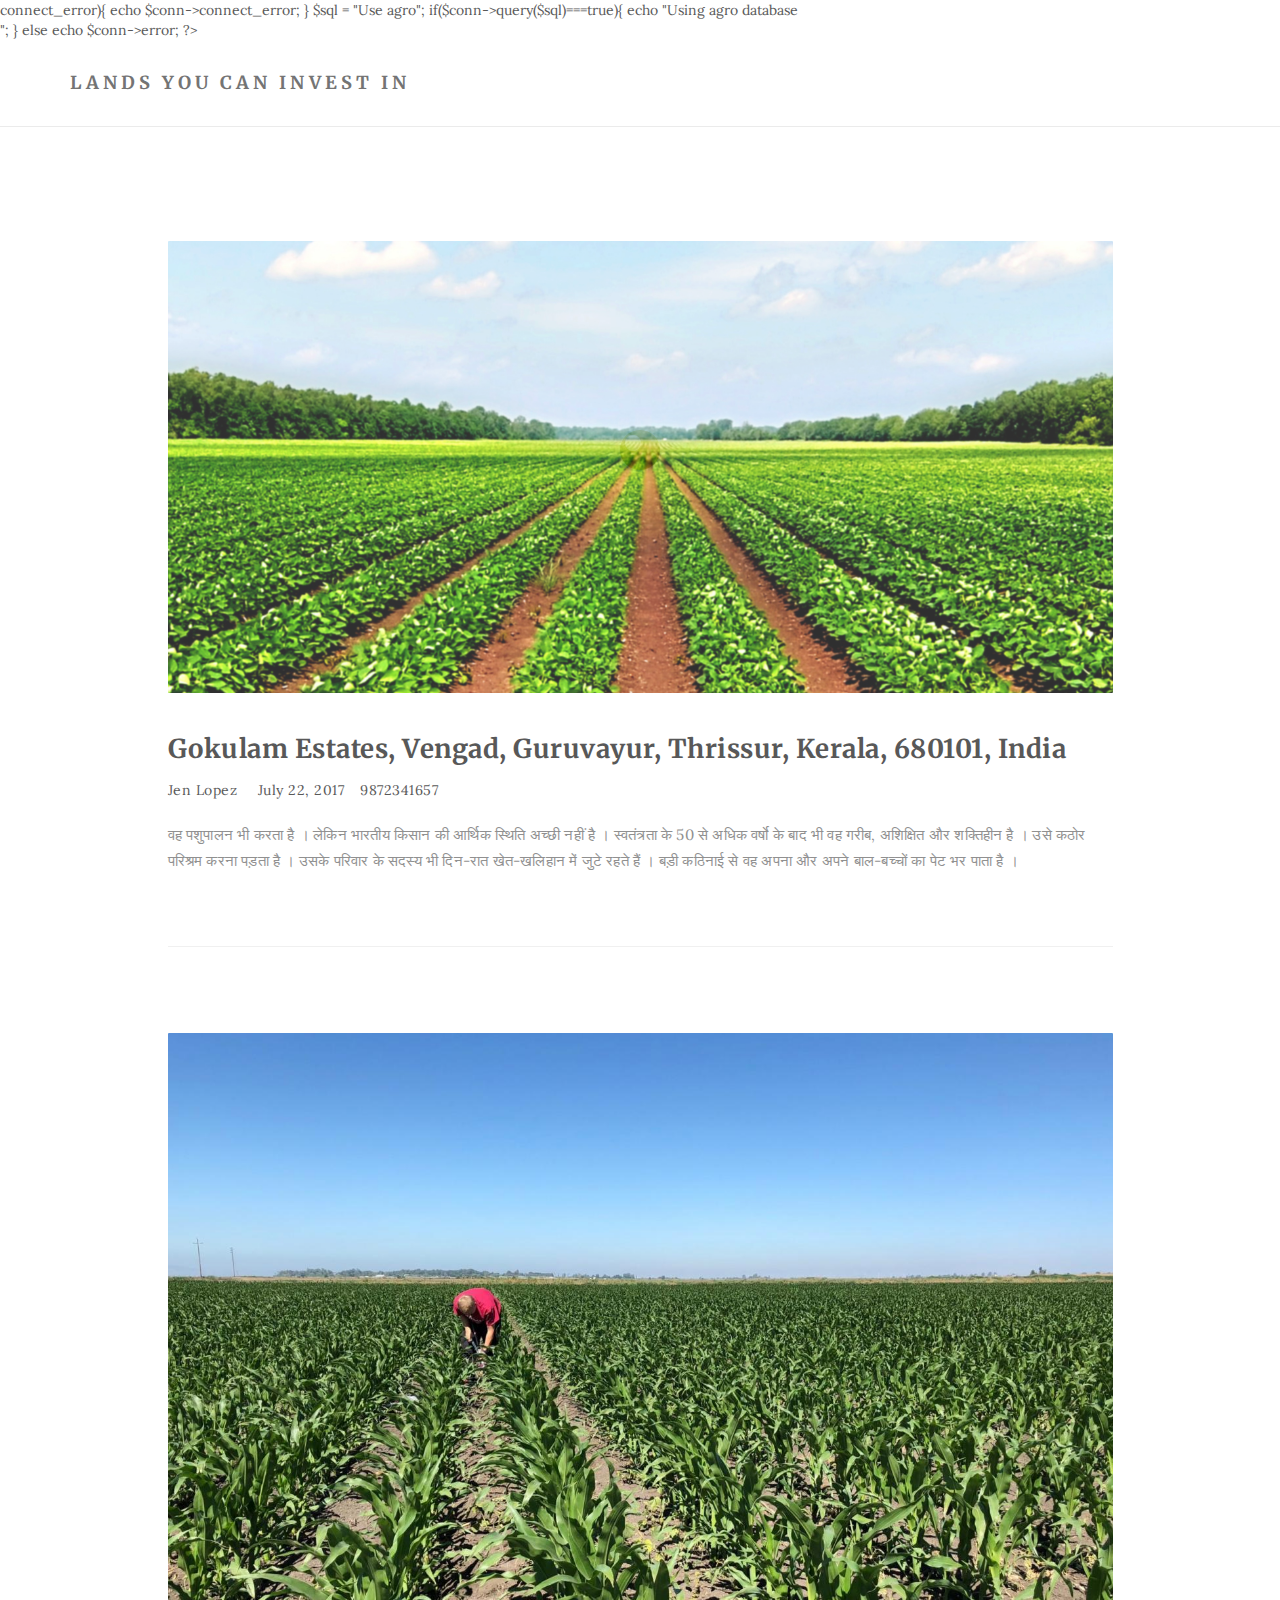
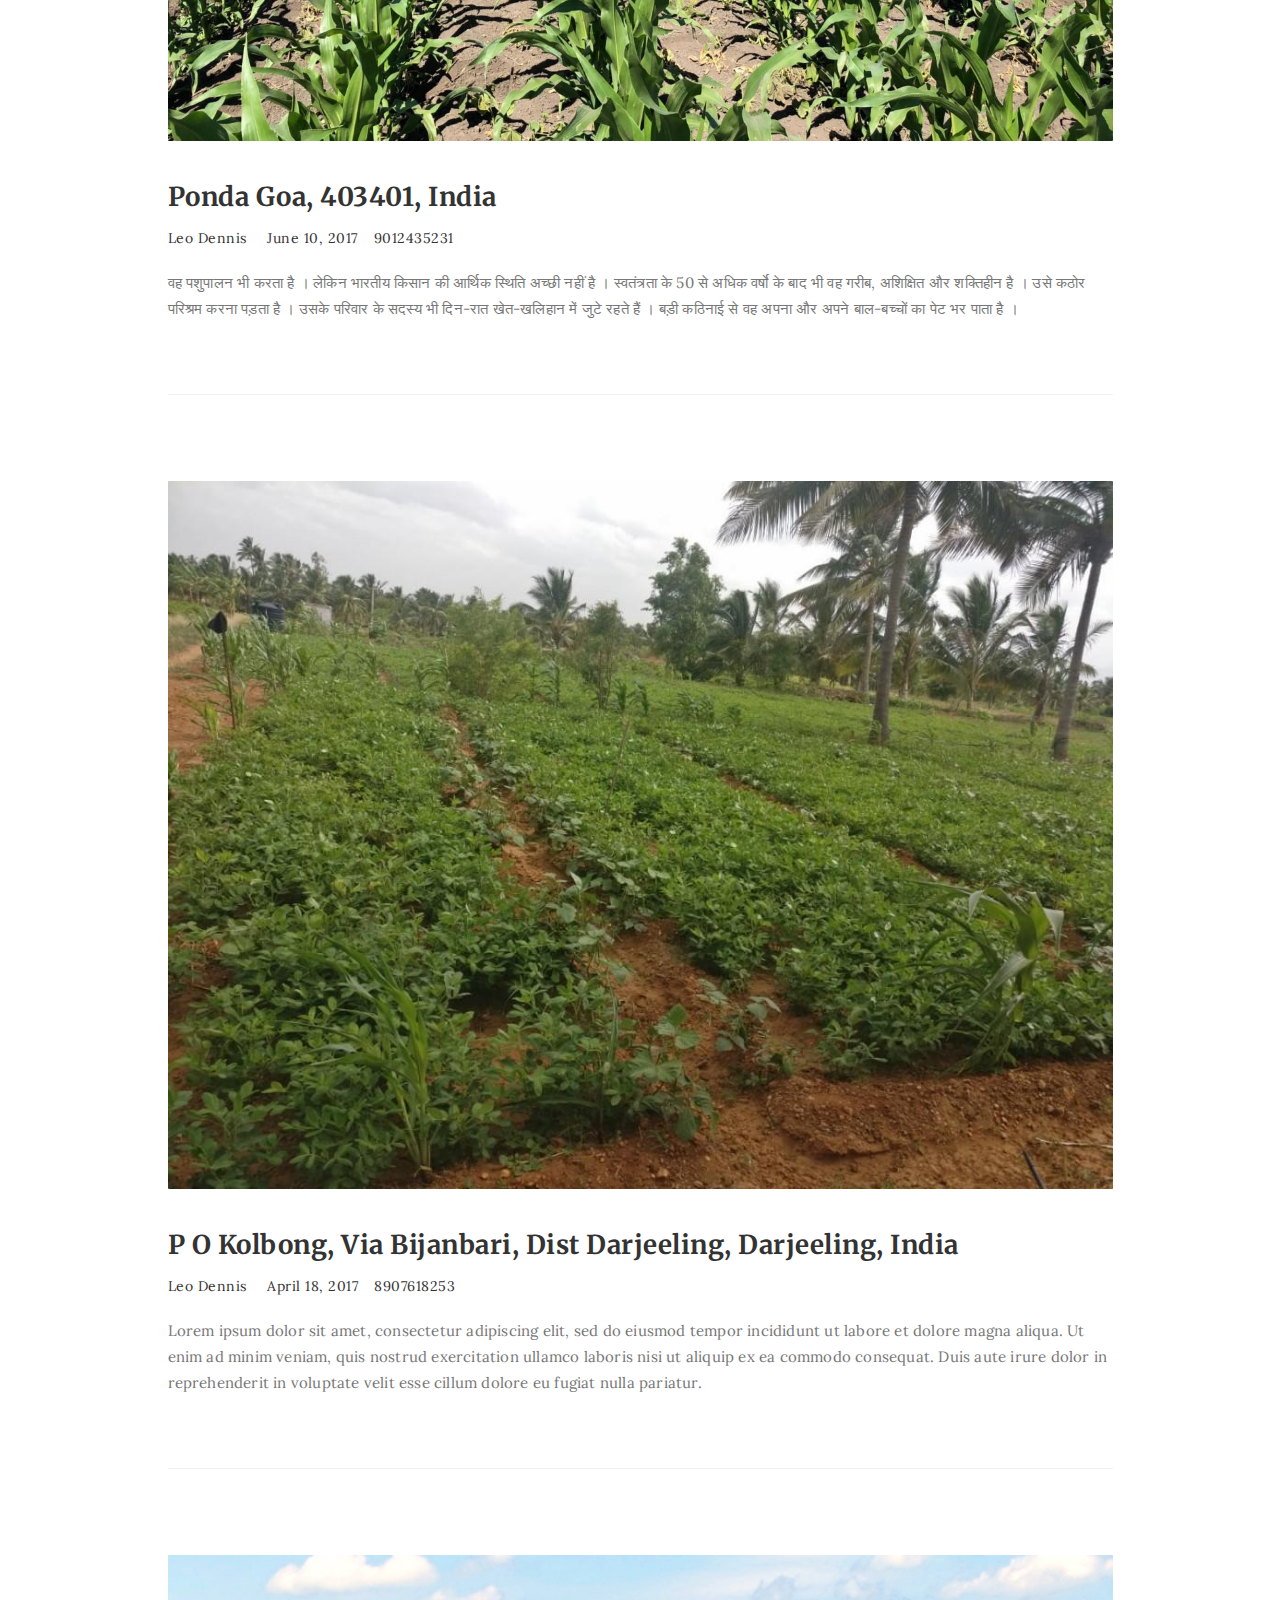
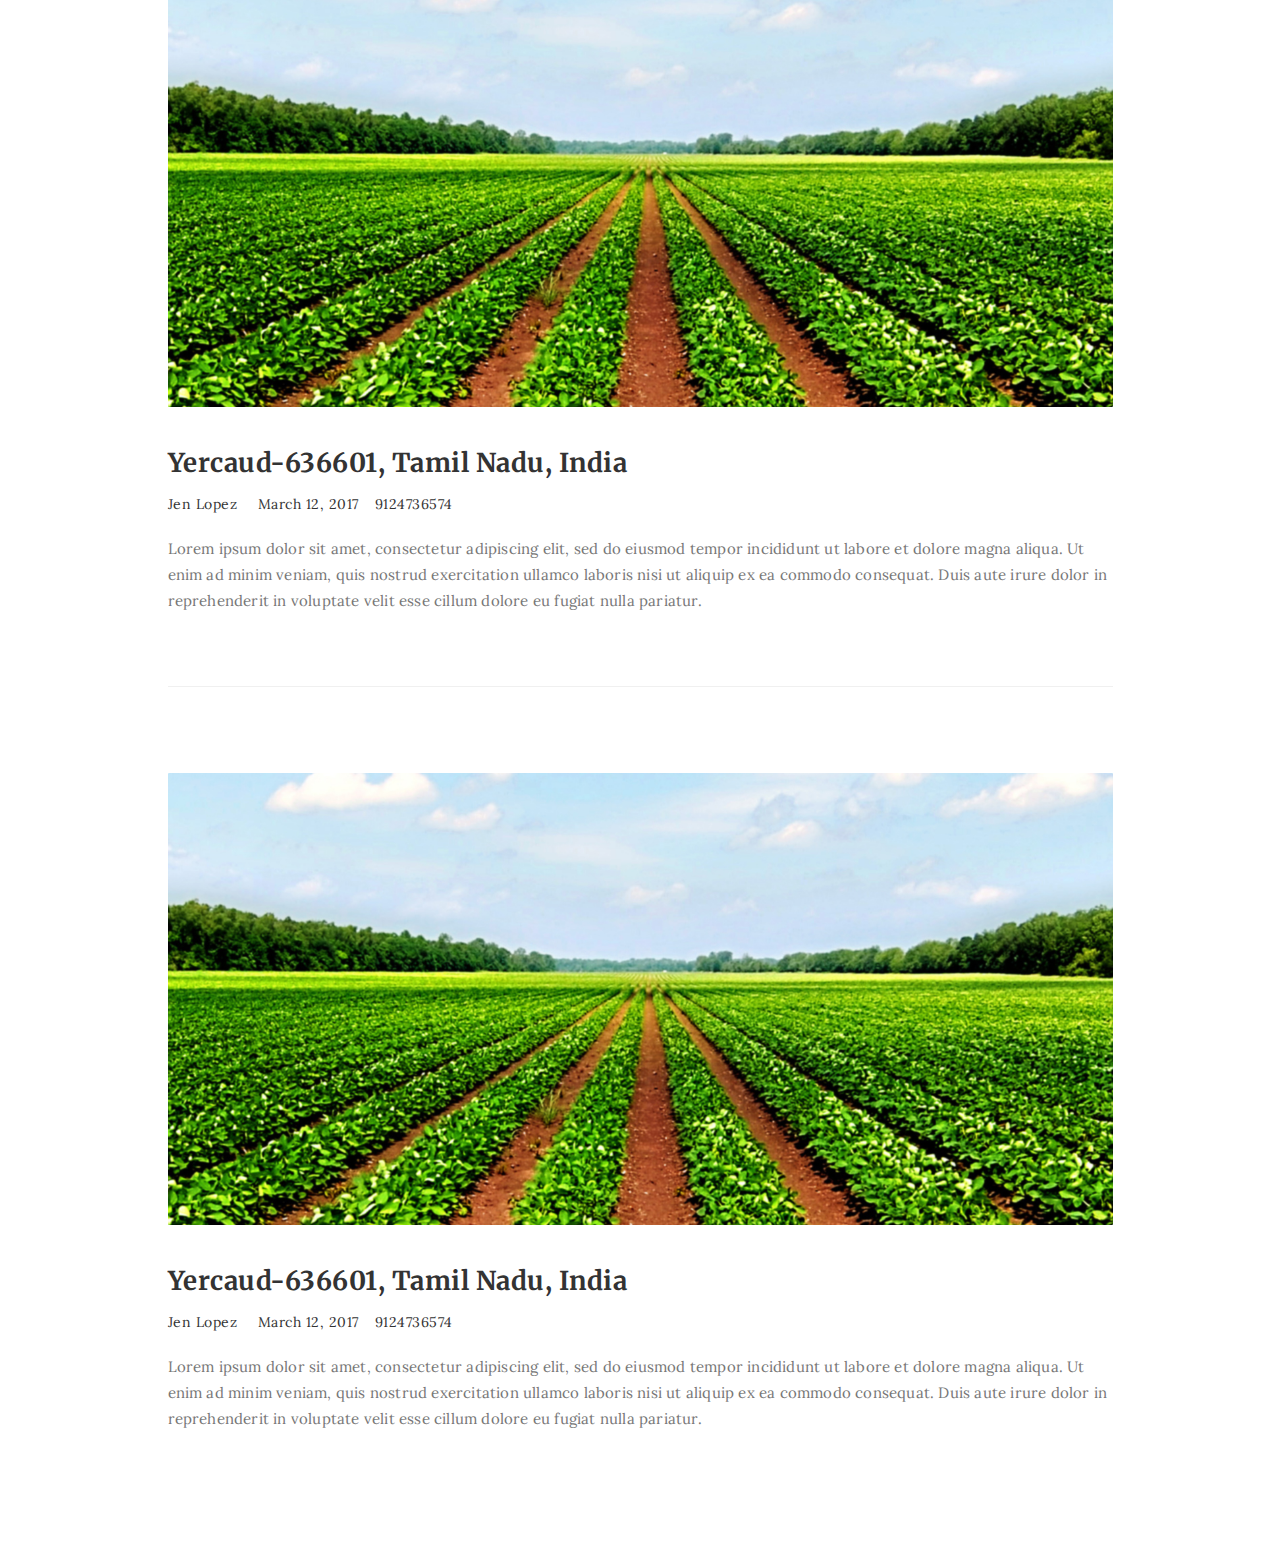
<file: 2085_neuron/index.html>
<!DOCTYPE html>
<html lang="en">
<head>

<meta charset="UTF-8">
<meta http-equiv="X-UA-Compatible" content="IE=Edge">
<meta name="description" content="">
<meta name="keywords" content="">
<meta name="author" content="">
<meta name="viewport" content="width=device-width, initial-scale=1, maximum-scale=1">

<title>Lands</title>
<!--

Template 2085 Neuron

http://www.tooplate.com/view/2085-neuron

-->
<link rel="stylesheet" href="css/bootstrap.min.css">
<link rel="stylesheet" href="css/font-awesome.min.css">

<!-- Main css -->
<link rel="stylesheet" href="css/style.css">
<link href="https://fonts.googleapis.com/css?family=Lora|Merriweather:300,400" rel="stylesheet">

</head>
<body>
<?php
    
          $username="root";
          $password="";
      
      
          $conn = new mysqli("localhost",$username,$password);
      
          if($conn->connect_error){
              echo $conn->connect_error;
          }
              
      
          $sql = "Use agro";
          if($conn->query($sql)===true){
              echo "Using agro database<br>";
          }
          else
              echo $conn->error;
?>

<!-- PRE LOADER -->

<div class="preloader">
     <div class="sk-spinner sk-spinner-wordpress">
          <span class="sk-inner-circle"></span>
     </div>
</div>

<!-- Navigation section  -->

<div class="navbar navbar-default navbar-static-top" role="navigation">
     <div class="container">

          <div class="navbar-header">
               <button class="navbar-toggle" data-toggle="collapse" data-target=".navbar-collapse">
                    <span class="icon icon-bar"></span>
                    <span class="icon icon-bar"></span>
                    <span class="icon icon-bar"></span>
               </button>
               <a href="index.html" class="navbar-brand">LANDS YOU CAN INVEST IN</a>
          </div>
          
  </div>
</div>



<!-- Blog Section -->

<section id="blog">
     <div class="container">
          <div class="row">

               <div class="col-md-offset-1 col-md-10 col-sm-12">
                    <div class="blog-post-thumb">
                         <div class="blog-post-image">
                              <a href="single-post.html">
                                   <img src="images/farm1.jpg" class="img-responsive" alt="Blog Image">
                              </a>
                         </div>
                         <div class="blog-post-title">
                              <h3>Gokulam Estates, Vengad, Guruvayur, Thrissur, Kerala, 680101, India</h3>
                         </div>
                         <div class="blog-post-format">
                              <span><a href="#">Jen Lopez</a></span>
                              <span><i class="fa fa-date"></i> July 22, 2017</span>
                              <span><a href="#">9872341657</a></span>
                         </div>
                         <div class="blog-post-des">
                              <p>वह पशुपालन भी करता है । लेकिन भारतीय किसान की आर्थिक स्थिति अच्छी नहीं है । स्वतंत्रता के 50 से अधिक वर्षो के बाद भी वह गरीब, अशिक्षित और शक्तिहीन है । उसे कठोर परिश्रम करना पड़ता है । उसके परिवार के सदस्य भी दिन-रात खेत-खलिहान में जुटे रहते हैं । बड़ी कठिनाई से वह अपना और अपने बाल-बच्चों का पेट भर पाता है ।</p>
                              
                         </div>
                    </div>

                    <div class="blog-post-thumb">
                         <div class="blog-post-image">
                              <a href="single-post.html">
                                   <img src="images/farm2.jpg" class="img-responsive" alt="Blog Image">
                              </a>
                         </div>
                         <div class="blog-post-title">
                              <h3>Ponda Goa, 403401, India</h3>
                         </div>
                         <div class="blog-post-format">
                              <span><a href="#">Leo Dennis</a></span>
                              <span><i class="fa fa-date"></i> June 10, 2017</span>
                              <span><a href="#">9012435231</a></span>
                         </div>
                         <div class="blog-post-des">
                              <p>वह पशुपालन भी करता है । लेकिन भारतीय किसान की आर्थिक स्थिति अच्छी नहीं है । स्वतंत्रता के 50 से अधिक वर्षो के बाद भी वह गरीब, अशिक्षित और शक्तिहीन है । उसे कठोर परिश्रम करना पड़ता है । उसके परिवार के सदस्य भी दिन-रात खेत-खलिहान में जुटे रहते हैं । बड़ी कठिनाई से वह अपना और अपने बाल-बच्चों का पेट भर पाता है ।</p>
                              
                         </div>
                    </div>


                    <div class="blog-post-thumb">
                         <div class="blog-post-image">
                              <a href="single-post.html">
                                   <img src="images/farm3.jpg" class="img-responsive" alt="Blog Image">
                              </a>
                         </div>
                         <div class="blog-post-title">
                              <h3>P O Kolbong, Via Bijanbari, Dist Darjeeling, Darjeeling, India</h3>
                         </div>
                         <div class="blog-post-format">
                              <span><a href="#">Leo Dennis</a></span>
                              <span><i class="fa fa-date"></i> April 18, 2017</span>
                              <span><a href="#">8907618253</a></span>
                         </div>
                         <div class="blog-post-des">
                              <p>Lorem ipsum dolor sit amet, consectetur adipiscing elit, sed do eiusmod tempor incididunt ut labore et dolore magna aliqua. Ut enim ad minim veniam, quis nostrud exercitation ullamco laboris nisi ut aliquip ex ea commodo consequat. Duis aute irure dolor in reprehenderit in voluptate velit esse cillum dolore eu fugiat nulla pariatur.</p>
                              
                         </div>
                    </div>

                    <div class="blog-post-thumb">
                         <div class="blog-post-image">
                              <a href="single-post.html">
                                   <img src="images/farm1.jpg" class="img-responsive" alt="Blog Image">
                              </a>
                         </div>
                         <div class="blog-post-title">
                              <h3>Yercaud-636601, Tamil Nadu, India</h3>
                         </div>
                         <div class="blog-post-format">
                              <span><a href="#">Jen Lopez</a></span>
                              <span><i class="fa fa-date"></i> March 12, 2017</span>
                              <span><a href="#">9124736574</a></span>
                         </div>
                         <div class="blog-post-des">
                              <p>Lorem ipsum dolor sit amet, consectetur adipiscing elit, sed do eiusmod tempor incididunt ut labore et dolore magna aliqua. Ut enim ad minim veniam, quis nostrud exercitation ullamco laboris nisi ut aliquip ex ea commodo consequat. Duis aute irure dolor in reprehenderit in voluptate velit esse cillum dolore eu fugiat nulla pariatur.</p>
                              
                         </div>
                    </div>
                    <div class="blog-post-thumb">
                         <div class="blog-post-image">
                              <a href="single-post.html">
                                   <img src="images/farm1.jpg" class="img-responsive" alt="Blog Image">
                              </a>
                         </div>
                         <div class="blog-post-title">
                              <h3>Yercaud-636601, Tamil Nadu, India</h3>
                         </div>
                         <div class="blog-post-format">
                              <span><a href="#">Jen Lopez</a></span>
                              <span><i class="fa fa-date"></i> March 12, 2017</span>
                              <span><a href="#">9124736574</a></span>
                         </div>
                         <div class="blog-post-des">
                              <p>Lorem ipsum dolor sit amet, consectetur adipiscing elit, sed do eiusmod tempor incididunt ut labore et dolore magna aliqua. Ut enim ad minim veniam, quis nostrud exercitation ullamco laboris nisi ut aliquip ex ea commodo consequat. Duis aute irure dolor in reprehenderit in voluptate velit esse cillum dolore eu fugiat nulla pariatur.</p>
                              
                         </div>
                    </div>
               </div>

          </div>
     </div>
</section>



<!-- Back top -->
<a href="#back-top" class="go-top"><i class="fa fa-angle-up"></i></a>

<!-- SCRIPTS -->

<script src="js/jquery.js"></script>
<script src="js/bootstrap.min.js"></script>
<script src="js/particles.min.js"></script>
<script src="js/app.js"></script>
<script src="js/jquery.parallax.js"></script>
<script src="js/smoothscroll.js"></script>
<script src="js/custom.js"></script>

</body>
</html>
</file>
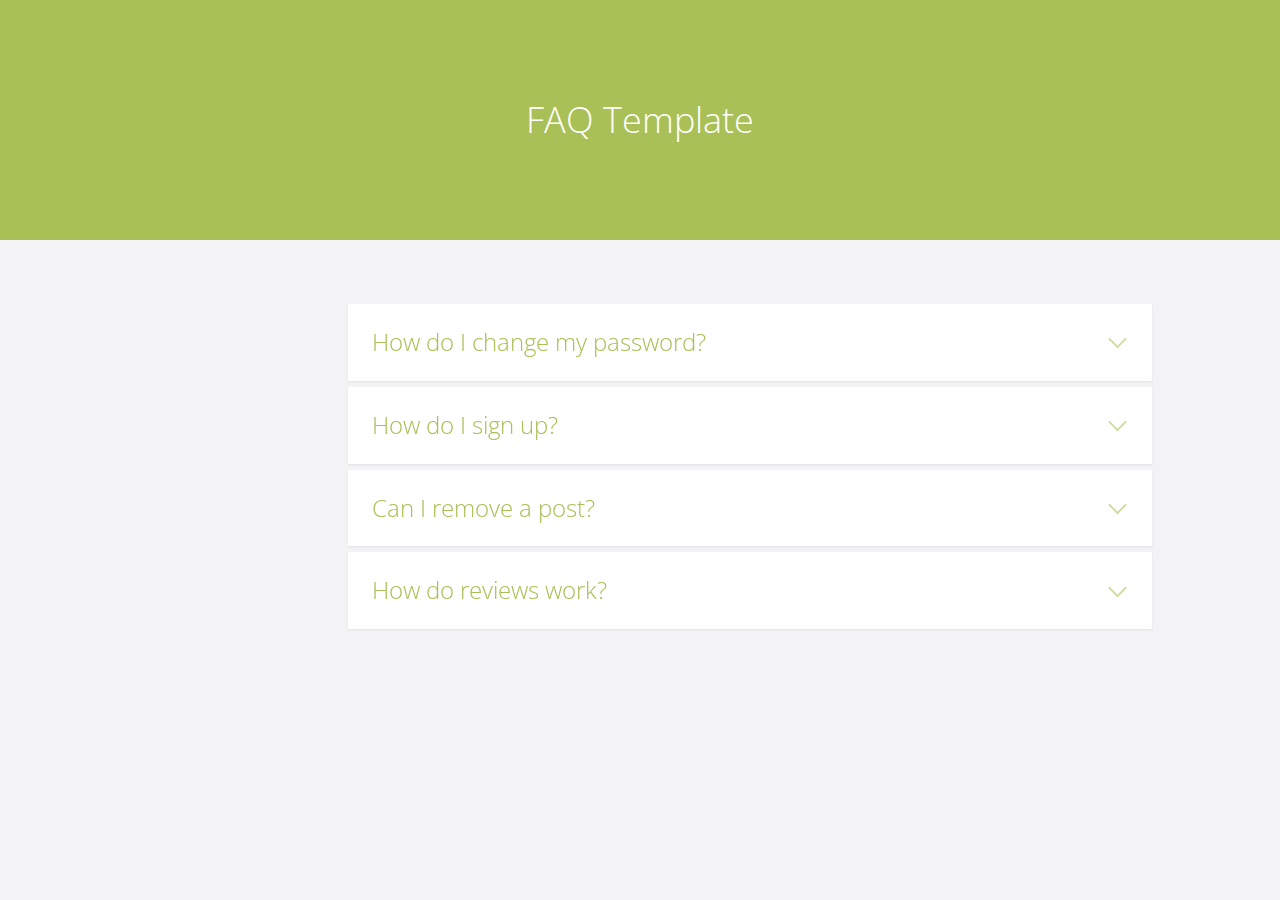
<file: faq-template-master/index.html>
<!doctype html>
<html lang="en" class="no-js">
<head>
	<meta charset="UTF-8">
	<meta name="viewport" content="width=device-width, initial-scale=1">

	<link href='http://fonts.googleapis.com/css?family=Open+Sans:400,300,600,700' rel='stylesheet' type='text/css'>

	<link rel="stylesheet" href="css/reset.css"> <!-- CSS reset -->
	<link rel="stylesheet" href="css/style.css"> <!-- Resource style -->
	<script src="js/modernizr.js"></script> <!-- Modernizr -->
	<title>FAQ Template | CodyHouse</title>
</head>
<body>
<header>
	<h1>FAQ Template</h1>
</header>
<section class="cd-faq">
	

	<div class="cd-faq-items">
		<ul id="basics" class="cd-faq-group">
			
			<li>
				<a class="cd-faq-trigger" href="#0">How do I change my password?</a>
				<div class="cd-faq-content">
					<p>Lorem ipsum dolor sit amet, consectetur adipisicing elit. Quae quidem blanditiis delectus corporis, possimus officia sint sequi ex tenetur id impedit est pariatur iure animi non a ratione reiciendis nihil sed consequatur atque repellendus fugit perspiciatis rerum et. Dolorum consequuntur fugit deleniti, soluta fuga nobis. Ducimus blanditiis velit sit iste delectus obcaecati debitis omnis, assumenda accusamus cumque perferendis eos aut quidem! Aut, totam rerum, cupiditate quae aperiam voluptas rem inventore quas, ex maxime culpa nam soluta labore at amet nihil laborum? Explicabo numquam, sit fugit, voluptatem autem atque quis quam voluptate fugiat earum rem hic, reprehenderit quaerat tempore at. Aperiam.</p>
				</div> <!-- cd-faq-content -->
			</li>

			<li>
				<a class="cd-faq-trigger" href="#0">How do I sign up?</a>
				<div class="cd-faq-content">
					<p>Lorem ipsum dolor sit amet, consectetur adipisicing elit. Quasi cupiditate et laudantium esse adipisci consequatur modi possimus accusantium vero atque excepturi nobis in doloremque repudiandae soluta non minus dolore voluptatem enim reiciendis officia voluptates, fuga ullam? Voluptas reiciendis cumque molestiae unde numquam similique quas doloremque non, perferendis doloribus necessitatibus itaque dolorem quam officia atque perspiciatis dolore laudantium dolor voluptatem eligendi? Aliquam nulla unde voluptatum molestiae, eos fugit ullam, consequuntur, saepe voluptas quaerat deleniti. Repellendus magni sint temporibus, accusantium rem commodi?</p>
				</div> <!-- cd-faq-content -->
			</li>

			<li>
				<a class="cd-faq-trigger" href="#0">Can I remove a post?</a>
				<div class="cd-faq-content">
					<p>Lorem ipsum dolor sit amet, consectetur adipisicing elit. Blanditiis provident officiis, reprehenderit numquam. Praesentium veritatis eos tenetur magni debitis inventore fugit, magnam, reiciendis, saepe obcaecati ex vero quaerat distinctio velit.</p>
				</div> <!-- cd-faq-content -->
			</li>

			<li>
				<a class="cd-faq-trigger" href="#0">How do reviews work?</a>
				<div class="cd-faq-content">
					<p>Lorem ipsum dolor sit amet, consectetur adipisicing elit. Blanditiis provident officiis, reprehenderit numquam. Praesentium veritatis eos tenetur magni debitis inventore fugit, magnam, reiciendis, saepe obcaecati ex vero quaerat distinctio velit.</p>
				</div> <!-- cd-faq-content -->
			</li>
		</ul> <!-- cd-faq-group -->

		

	</div> <!-- cd-faq-items -->
	<a href="#0" class="cd-close-panel">Close</a>
</section> <!-- cd-faq -->
<script src="js/jquery-2.1.1.js"></script>
<script src="js/jquery.mobile.custom.min.js"></script>
<script src="js/main.js"></script> <!-- Resource jQuery -->
</body>
</html>
</file>
<file: 2085_neuron/css/style.css>
/*

Template 2085 Neuron

http://www.tooplate.com/view/2085-neuron

*/

body {
		background: #ffffff;
    font-family: 'Lora', serif;
    font-style: normal;
		font-weight: 300;
    overflow-x: hidden;
}


/*---------------------------------------
    Typorgraphy              
-----------------------------------------*/

h1,h2,h3,h4,h5,h6 {
  font-family: 'Merriweather', serif;
  font-style: normal;
  font-weight: bold;
  letter-spacing: 0.5px;
}

h1 {
    font-size: 62px;
    padding-bottom: 14px;
    margin-bottom: 0px;
}

h2 {
  font-size: 32px;
}

h2,h3 {
  padding-bottom: 6px;
}

h3 {
  font-size: 26px;
}

h4 {
  color: #666;
  font-size: 12px;
  font-weight: normal;
  letter-spacing: 2px;
}

p {
    color: #777;
    font-size: 15px;
    font-weight: 300;
    line-height: 26px;
    letter-spacing: 0.2px;
}

.btn-success:focus {
  background-color: #000;
  border-color: transparent;
}


/*---------------------------------------
    General               
-----------------------------------------*/

html{
  -webkit-font-smoothing: antialiased;
}

a {
  color: #4d638c;
  -webkit-transition: 0.5s;
  -o-transition: 0.5s;
  transition: 0.5s;
  text-decoration: none !important;
}
a:hover, a:active, a:focus {
  color: #4d638c;
  outline: none;
}

* {
  -webkit-box-sizing: border-box;
  -moz-box-sizing: border-box;
  box-sizing: border-box;
}

*:before,
*:after {
  -webkit-box-sizing: border-box;
  -moz-box-sizing: border-box;
  box-sizing: border-box;
}

#about, 
#gallery,
#contact,
#blog, 
#blog-single-post {
  padding-top: 60px;
  padding-bottom: 80px;
}

.main-about,
.main-single-post,
.main-gallery,
.main-contact {
  height: 65vh;
}

.overlay {
  background: rgba(0,0,0,0.7 );
  width: 100%;
  height: 100vh;
  position: absolute;
  top: 0;
  left: 0;
  right: 0;
  bottom: 0;
}

.parallax-section {
  background-attachment: fixed !important;
  background-size: cover !important;
  overflow: hidden;
}


/*---------------------------------------
    Preloader section              
-----------------------------------------*/

.preloader {
  position: fixed;
  top: 0;
  left: 0;
  width: 100%;
  height: 100%;
  z-index: 99999;
  display: flex;
  flex-flow: row nowrap;
  justify-content: center;
  align-items: center;
  background: none repeat scroll 0 0 #ffffff;
}

.sk-spinner-wordpress.sk-spinner {
  background-color: #bfba55;
  width: 40px;
  height: 40px;
  border-radius: 40px;
  position: relative;
  -webkit-animation: sk-innerCircle 1s linear infinite;
  animation: sk-innerCircle 1s linear infinite; 
}

.sk-spinner-wordpress .sk-inner-circle {
  display: block;
  background-color: #ffffff;
  width: 16px;
  height: 16px;
  position: absolute;
  border-radius: 8px;
  top: 5px;
  left: 5px; 
}

@-webkit-keyframes sk-innerCircle {
  0% {
    -webkit-transform: rotate(0);
            transform: rotate(0); }

  100% {
    -webkit-transform: rotate(360deg);
            transform: rotate(360deg); } }

@keyframes sk-innerCircle {
  0% {
    -webkit-transform: rotate(0);
            transform: rotate(0); }

  100% {
    -webkit-transform: rotate(360deg);
            transform: rotate(360deg); } }



/*---------------------------------------
    Main Navigation             
-----------------------------------------*/

.navbar-default {
    background: #ffffff;
    margin: 0 !important;
    padding: 18px 0;
}

.navbar-default .navbar-brand {
  color: #555;
  font-family: 'Merriweather', serif;
  font-weight: bold;
  text-transform: uppercase;
  letter-spacing: 4px;
  margin: 0;
}

.navbar-default .navbar-nav li a {
    color: #777;
    font-size: 16px;
    letter-spacing: 1px;
    -webkit-transition: all 0.4s ease-in-out;
    transition: all 0.4s ease-in-out;
    padding-right: 22px;
    padding-left: 22px;
}

.navbar-default .navbar-nav > li a:hover {
    color: #bfba55 !important;
}

.navbar-default .navbar-nav > li > a:hover,
.navbar-default .navbar-nav > li > a:focus {
    color: #606066;
    background-color: transparent;
}

.navbar-default .navbar-nav li a:hover,
 .navbar-default .navbar-nav .active > a {
    color: #bfba55;
  }

.navbar-default .navbar-nav > .active > a,
.navbar-default .navbar-nav > .active > a:hover,
.navbar-default .navbar-nav > .active > a:focus {
    color: #bfba55;
    background-color: transparent;
}

.navbar-default .navbar-toggle {
     border: none;
     padding-top: 10px;
  }

.navbar-default .navbar-toggle .icon-bar {
    background: #bfba55;
    border-color: transparent;
  }

.navbar-default .navbar-toggle:hover,
.navbar-default .navbar-toggle:focus { 
  background-color: transparent;
}



/*---------------------------------------
    Home section              
-----------------------------------------*/

#home {
    background-size: cover;
    background-position: center center;
    color: #ffffff;
    display: -webkit-box;
    display: -webkit-flex;
     display: -ms-flexbox;
    display: flex;
    -webkit-box-align: center;
    -webkit-align-items: center;
    -ms-flex-align: center;
     align-items: center;
    position: relative;
    text-align: center;
}

.main-home {
  background: url('../images/home-bg.jpg') no-repeat;
  height: 100vh;
}

.main-about {
  background: url('../images/about-bg.jpg') no-repeat;
}

.main-single-post {
  background: url('../images/single-post-bg.jpg') no-repeat;
}

.main-gallery {
  background: url('../images/gallery-bg.jpg') no-repeat;
}

.main-contact {
  background: url('../images/contact-bg.jpg') no-repeat;
}

#particles-js {
  position: absolute;
  width: 100%;
  height: 100vh;
  top: 0;
  left: 0;
}

#home h4 {
  color: #bfba55;
}

#home .btn {
  background: #ffffff;
  border: 2px solid #ffffff;
  border-radius: 100px;
  color: #444;
  font-family: 'Merriweather', serif;
  font-size: 10px;
  font-weight: bold;
  letter-spacing: 2px;
  text-transform: uppercase;
  padding: 13px 22px;
  margin-top: 42px;
  transition: all 0.4s ease-in-out;
}

#home .btn:hover {
  background: transparent;
  border-color: #ffffff;
  color: #ffffff;
}



/*---------------------------------------
   About section              
-----------------------------------------*/

#about .col-md-6 {
  padding-top: 22px;
  padding-bottom: 32px;
}

#about .col-md-6 img {
  padding: 22px 0px 22px 22px;
}

#about .col-md-4 {
  padding-bottom: 32px;
}

#about .col-md-4 img {
  padding-top: 12px;
}



/*---------------------------------------
   Gallery section              
-----------------------------------------*/

#gallery span {
  display: block;
  padding-bottom: 32px;
}

#gallery .col-md-6 {
  padding-left: 0px;
  padding-right: 0px;
}

#gallery .gallery-thumb {
  background-color: #ffffff;
  box-shadow: 0px 1px 2px 0px rgba(90, 91, 95, 0.15);
  cursor: pointer;
  display: block;
  position: relative;
  top: 0px;
  transition: all 0.4s ease-in-out;
}

#gallery .gallery-thumb:hover {
  box-shadow: 0px 16px 22px 0px rgba(90, 91, 95, 0.3);
  top: -5px;
}

#gallery .gallery-thumb img {
  width: 100%;
}

#gallery .col-md-12 p {
  padding-top: 22px;
  text-align: center;
}



/*---------------------------------------
   Contact section              
-----------------------------------------*/

#contact .col-md-4 {
  padding-left: 0px;
}

#contact .col-md-12 {
  padding-left: 0;
}

#contact form {
  padding-top: 32px;
}

#contact .form-control {
  border: 2px solid #f0f0f0;
  box-shadow: none;
  margin-top: 10px;
  margin-bottom: 10px;
  transition: all 0.4s ease-in-out;
}

#contact .form-control:hover {
  border-color: #555;
}

#contact input {
  height: 50px;
}

#contact input[type="submit"] {
  background: #bfba55;
  border-radius: 100px;
  border: none;
  color: #ffffff;
  font-weight: bold;
  transition: all 0.4s ease-in-out;
}

#contact input[type="submit"]:hover {
  background: #333;
}



/*---------------------------------------
   Blog section              
-----------------------------------------*/

.blog-post-thumb {
  border-bottom: 1px solid #f0f0f0;
  padding-top: 32px;
  padding-bottom: 62px;
  margin-bottom: 32px;
}

.blog-post-thumb:last-child {
  border-bottom: 0px;
  padding-bottom: 32px;
  margin-bottom: 0px;
}

.blog-post-image,
.blog-post-video {
  padding-top: 22px;
  padding-bottom: 22px;
  width: 100%;
}

#about img,
.blog-post-image img {
  border-radius: 1px;
}

.blog-post-title a {
  color: #222;
}

.blog-post-title a:hover {
  color: #bfba55;
}

.blog-post-format {
  padding-bottom: 22px;
}

.blog-post-format span {
  letter-spacing: 0.5px;
  padding-right: 12px;
}

.blog-post-format span a {
  color: #333;
}

.blog-post-format span img {
  display: inline-block;
  width: 42px;
  margin-right: 4px;
}

.blog-post-des blockquote {
  margin: 22px;
}

.blog-post-des .btn {
  border-radius: 100px;
  color: #777;
  font-weight: bold;
  letter-spacing: 1px;
  padding: 14px 28px;
  margin-top: 26px;
  transition: all 0.4s ease-in-out;
}

.blog-post-des .btn:hover {
  background: #bfba55;
  border-color: transparent;
  color: #ffffff;
}

.blog-author {
  border-top: 1px solid #f0f0f0;
  border-bottom: 1px solid #f0f0f0;
  padding-top: 32px;
  padding-bottom: 32px;
  margin-top: 42px;
  margin-bottom: 42px;
}

.blog-author .media img {
  display: inline-block;
  width: 90px;
  margin-right: 12px;
}

.blog-author .media a,
.blog-comment .media h3 {
  color: #444;
  font-size: 18px;
  letter-spacing: 1px;
}

.blog-comment {
  border-bottom: 1px solid #f0f0f0;
  padding-bottom: 32px;
  margin-bottom: 42px;
}

.blog-comment .media:nth-child(2) {
  padding-top: 22px;
}

.blog-comment .media img {
  width: 82px;
  margin-right: 12px;
}

.blog-comment .media h3 {
  display: inline-block;
  padding-right: 14px;
}


.blog-comment-form h3 {
  padding-bottom: 18px;
}

#about .col-md-6, #about .col-md-4,
.blog-comment-form .col-md-4 {
  padding-left: 0px;
}

.blog-comment-form .form-control {
  box-shadow: none;
  border: 2px solid #f0f0f0;
  margin-top: 10px;
  margin-bottom: 10px;
  transition: all 0.4s ease-in-out;
}

.blog-comment-form .form-control:hover {
  border-color: #555;
}

.blog-comment-form input {
  height: 45px;
}

.blog-comment-form input[type="submit"] {
  background: #bfba55;
  border-radius: 100px;
  border: none;
  color: #ffffff;
  font-weight: bold;
  transition: all 0.4s ease-in-out;
}

.blog-comment-form input[type="submit"]:hover {
  background: #333;
  border-color: transparent;
  color: #ffffff;
}



/*---------------------------------------
   Blog Single Post section              
-----------------------------------------*/

#blog-single-post .blog-single-post-image {
  padding-top: 22px;
}

#blog-single-post .blog-single-post-image .col-md-4 {
  padding-left: 0px;
  padding-right: 0px;
  padding-bottom: 22px;
}

#blog-single-post .blog-single-post-image img {
  border-radius: 1px;
  padding-right: 12px;
}

#blog-single-post .blog-post-des h3 {
  padding-top: 16px;
}



/*---------------------------------------
   Footer section              
-----------------------------------------*/

footer {
    background: #000;
    color: #ffffff;
    padding: 80px 0px;
    position: relative;
}

footer .col-md-4 .fa {
  color: #ffffff;
  padding-right: 8px;
}

footer hr {
  border-color: #121212;
  margin-top: 62px;
  margin-bottom: 42px;
}

footer .footer-copyright {
  padding-top: 12px;
}



/* Back top */
.go-top {
  background-color: #ffffff;
  box-shadow: 1px 1.732px 12px 0px rgba( 0, 0, 0, .14 ), 1px 1.732px 3px 0px rgba( 0, 0, 0, .12 );
  transition : all 1s ease;
  bottom: 2em;
  right: 2em;
  color: #333;
  font-size: 24px;
  display: none;
  position: fixed;
  text-decoration: none;
  width: 40px;
  height: 40px;
  line-height: 38px;
  text-align: center;
  border-radius: 100%;
}

.go-top:hover {
    background: #bfba55;
    color: #ffffff;
}



/*---------------------------------------
   Social icon             
-----------------------------------------*/

.social-icon {
    position: relative;
    padding: 0;
    margin: 0;
    text-align: center;
}

.social-icon li {
    display: inline-block;
    list-style: none;
}

.social-icon li a {
    border: 2px solid #292929;
    color: #292929;
    border-radius: 100px;
    cursor: pointer;
    font-size: 16px;
    text-decoration: none;
    transition: all 0.4s ease-in-out;
    width: 50px;
    height: 50px;
    line-height: 50px;
    text-align: center;
    vertical-align: middle;
    position: relative;
    margin: 22px 12px 10px 12px;
}

.social-icon li a:hover {
    border-color: #bfba55;
    color: #bfba55;
    transform: scale(1.1);
}



/*---------------------------------------
   Mobile Responsive         
-----------------------------------------*/

@media (max-width: 980px) {

  .main-about,
  .main-single-post,  
  .main-gallery,
  .main-contact {
    height: 35vh;
  }

}


@media (max-width: 768px) {

  h1 {
    font-size: 52px;
  }

  h2 {
    font-size: 26px;
  }

  #about .col-md-6 img {
    padding-left: 0px;
  }

  #blog-single-post .blog-single-post-image img {
    padding-bottom: 22px;
  }

  footer .col-md-4 {
    padding-top: 22px;
  }

}


@media (max-width: 650px) {

  h1 {
    font-size: 42px;
  }

  #about, #gallery,
  #contact,
  #blog, #blog-single-post {
    padding-top: 60px;
    padding-bottom: 60px;
  }

}
</file>
<file: faq-template-master/css/style.css>
/* -------------------------------- 

Primary style

-------------------------------- */
*, *::after, *::before {
  -webkit-box-sizing: border-box;
  -moz-box-sizing: border-box;
  box-sizing: border-box;
}

*::after, *::before {
  content: '';
}

body {
  font-size: 100%;
  font-family: "Open Sans", sans-serif;
  color: #4e5359;
  background-color: #f3f3f5;
}
body::after {
  /* overlay layer visible on small devices when the right panel slides in */
  position: fixed;
  top: 0;
  left: 0;
  width: 100%;
  height: 100%;
  background-color: rgba(78, 83, 89, 0.8);
  visibility: hidden;
  opacity: 0;
  -webkit-transition: opacity .3s 0s, visibility 0s .3s;
  -moz-transition: opacity .3s 0s, visibility 0s .3s;
  transition: opacity .3s 0s, visibility 0s .3s;
}
body.cd-overlay::after {
  visibility: visible;
  opacity: 1;
  -webkit-transition: opacity .3s 0s, visibility 0s 0s;
  -moz-transition: opacity .3s 0s, visibility 0s 0s;
  transition: opacity .3s 0s, visibility 0s 0s;
}
@media only screen and (min-width: 768px) {
  body::after {
    display: none;
  }
}

a {
  color: #a9c056;
  text-decoration: none;
}

/* -------------------------------- 

Main components 

-------------------------------- */
header {
  position: relative;
  height: 180px;
  line-height: 180px;
  text-align: center;
  background-color: #a9c056;
}
header h1 {
  color: #ffffff;
  -webkit-font-smoothing: antialiased;
  -moz-osx-font-smoothing: grayscale;
  font-size: 20px;
  font-size: 1.25rem;
}
@media only screen and (min-width: 1024px) {
  header {
    height: 240px;
    line-height: 240px;
  }
  header h1 {
    font-size: 36px;
    font-size: 2.25rem;
    font-weight: 300;
  }
}

.cd-faq {
  width: 90%;
  max-width: 1024px;
  margin: 2em auto;
  box-shadow: 0 1px 5px rgba(0, 0, 0, 0.1);
}
.cd-faq:after {
  content: "";
  display: table;
  clear: both;
}
@media only screen and (min-width: 768px) {
  .cd-faq {
    position: relative;
    margin: 4em auto;
    box-shadow: none;
  }
}

.cd-faq-categories a {
  position: relative;
  display: block;
  overflow: hidden;
  height: 50px;
  line-height: 50px;
  padding: 0 28px 0 16px;
  background-color: #4e5359;
  -webkit-font-smoothing: antialiased;
  -moz-osx-font-smoothing: grayscale;
  color: #ffffff;
  white-space: nowrap;
  border-bottom: 1px solid #555b61;
  text-overflow: ellipsis;
}
.cd-faq-categories a::before, .cd-faq-categories a::after {
  /* plus icon on the right */
  position: absolute;
  top: 50%;
  right: 16px;
  display: inline-block;
  height: 1px;
  width: 10px;
  background-color: #7f868e;
}
.cd-faq-categories a::after {
  -webkit-transform: rotate(90deg);
  -moz-transform: rotate(90deg);
  -ms-transform: rotate(90deg);
  -o-transform: rotate(90deg);
  transform: rotate(90deg);
}
.cd-faq-categories li:last-child a {
  border-bottom: none;
}
@media only screen and (min-width: 768px) {
  .cd-faq-categories {
    width: 20%;
    float: left;
    box-shadow: 0 1px 2px rgba(0, 0, 0, 0.08);
  }
  .cd-faq-categories a {
    font-size: 13px;
    font-size: 0.8125rem;
    font-weight: 600;
    padding-left: 24px;
    padding: 0 24px;
    -webkit-transition: background 0.2s, padding 0.2s;
    -moz-transition: background 0.2s, padding 0.2s;
    transition: background 0.2s, padding 0.2s;
  }
  .cd-faq-categories a::before, .cd-faq-categories a::after {
    display: none;
  }
  .no-touch .cd-faq-categories a:hover {
    background: #555b61;
  }
  .no-js .cd-faq-categories {
    width: 100%;
    margin-bottom: 2em;
  }
}
@media only screen and (min-width: 1024px) {
  .cd-faq-categories {
    position: absolute;
    top: 0;
    left: 0;
    width: 200px;
    z-index: 2;
  }
  .cd-faq-categories a::before {
    /* decorative rectangle on the left visible for the selected item */
    display: block;
    top: 0;
    right: auto;
    left: 0;
    height: 100%;
    width: 3px;
    background-color: #a9c056;
    opacity: 0;
    -webkit-transition: opacity 0.2s;
    -moz-transition: opacity 0.2s;
    transition: opacity 0.2s;
  }
  .cd-faq-categories .selected {
    background: #42464b !important;
  }
  .cd-faq-categories .selected::before {
    opacity: 1;
  }
  .cd-faq-categories.is-fixed {
    /* top and left value assigned in jQuery */
    position: fixed;
  }
  .no-js .cd-faq-categories {
    position: relative;
  }
}

.cd-faq-items {
  position: fixed;
  height: 100%;
  width: 90%;
  top: 0;
  right: 0;
  background: #ffffff;
  padding: 0 5% 1em;
  overflow: auto;
  -webkit-overflow-scrolling: touch;
  z-index: 1;
  -webkit-backface-visibility: hidden;
  backface-visibility: hidden;
  -webkit-transform: translateZ(0) translateX(100%);
  -moz-transform: translateZ(0) translateX(100%);
  -ms-transform: translateZ(0) translateX(100%);
  -o-transform: translateZ(0) translateX(100%);
  transform: translateZ(0) translateX(100%);
  -webkit-transition: -webkit-transform .3s;
  -moz-transition: -moz-transform .3s;
  transition: transform .3s;
}
.cd-faq-items.slide-in {
  -webkit-transform: translateZ(0) translateX(0%);
  -moz-transform: translateZ(0) translateX(0%);
  -ms-transform: translateZ(0) translateX(0%);
  -o-transform: translateZ(0) translateX(0%);
  transform: translateZ(0) translateX(0%);
}
.no-js .cd-faq-items {
  position: static;
  height: auto;
  width: 100%;
  -webkit-transform: translateX(0);
  -moz-transform: translateX(0);
  -ms-transform: translateX(0);
  -o-transform: translateX(0);
  transform: translateX(0);
}
@media only screen and (min-width: 768px) {
  .cd-faq-items {
    position: static;
    height: auto;
    width: 78%;
    float: right;
    overflow: visible;
    -webkit-transform: translateZ(0) translateX(0);
    -moz-transform: translateZ(0) translateX(0);
    -ms-transform: translateZ(0) translateX(0);
    -o-transform: translateZ(0) translateX(0);
    transform: translateZ(0) translateX(0);
    padding: 0;
    background: transparent;
  }
}
@media only screen and (min-width: 1024px) {
  .cd-faq-items {
    float: none;
    width: 100%;
    padding-left: 220px;
  }
  .no-js .cd-faq-items {
    padding-left: 0;
  }
}

.cd-close-panel {
  position: fixed;
  top: 5px;
  right: -100%;
  display: block;
  height: 40px;
  width: 40px;
  overflow: hidden;
  text-indent: 100%;
  white-space: nowrap;
  z-index: 2;
  /* Force Hardware Acceleration in WebKit */
  -webkit-transform: translateZ(0);
  -moz-transform: translateZ(0);
  -ms-transform: translateZ(0);
  -o-transform: translateZ(0);
  transform: translateZ(0);
  -webkit-backface-visibility: hidden;
  backface-visibility: hidden;
  -webkit-transition: right 0.4s;
  -moz-transition: right 0.4s;
  transition: right 0.4s;
}
.cd-close-panel::before, .cd-close-panel::after {
  /* close icon in CSS */
  position: absolute;
  top: 16px;
  left: 12px;
  display: inline-block;
  height: 3px;
  width: 18px;
  background: #6c7d8e;
}
.cd-close-panel::before {
  -webkit-transform: rotate(45deg);
  -moz-transform: rotate(45deg);
  -ms-transform: rotate(45deg);
  -o-transform: rotate(45deg);
  transform: rotate(45deg);
}
.cd-close-panel::after {
  -webkit-transform: rotate(-45deg);
  -moz-transform: rotate(-45deg);
  -ms-transform: rotate(-45deg);
  -o-transform: rotate(-45deg);
  transform: rotate(-45deg);
}
.cd-close-panel.move-left {
  right: 2%;
}
@media only screen and (min-width: 768px) {
  .cd-close-panel {
    display: none;
  }
}

.cd-faq-group {
  /* hide group not selected */
  display: none;
}
.cd-faq-group.selected {
  display: block;
}
.cd-faq-group .cd-faq-title {
  background: transparent;
  box-shadow: none;
  margin: 1em 0;
}
.no-touch .cd-faq-group .cd-faq-title:hover {
  box-shadow: none;
}
.cd-faq-group .cd-faq-title h2 {
  text-transform: uppercase;
  font-size: 12px;
  font-size: 0.75rem;
  font-weight: 700;
  color: #bbbbc7;
}
.no-js .cd-faq-group {
  display: block;
}
@media only screen and (min-width: 768px) {
  .cd-faq-group {
    /* all groups visible */
    display: block;
  }
  .cd-faq-group > li {
    background: #ffffff;
    margin-bottom: 6px;
    box-shadow: 0 1px 2px rgba(0, 0, 0, 0.08);
    -webkit-transition: box-shadow 0.2s;
    -moz-transition: box-shadow 0.2s;
    transition: box-shadow 0.2s;
  }
  .no-touch .cd-faq-group > li:hover {
    box-shadow: 0 1px 10px rgba(108, 125, 142, 0.3);
  }
  .cd-faq-group .cd-faq-title {
    margin: 2em 0 1em;
  }
  .cd-faq-group:first-child .cd-faq-title {
    margin-top: 0;
  }
}

.cd-faq-trigger {
  position: relative;
  display: block;
  margin: 1.6em 0 .4em;
  line-height: 1.2;
}
@media only screen and (min-width: 768px) {
  .cd-faq-trigger {
    font-size: 24px;
    font-size: 1.5rem;
    font-weight: 300;
    margin: 0;
    padding: 24px 72px 24px 24px;
  }
  .cd-faq-trigger::before, .cd-faq-trigger::after {
    /* arrow icon on the right */
    position: absolute;
    right: 24px;
    top: 50%;
    height: 2px;
    width: 13px;
    background: #cfdca0;
    -webkit-backface-visibility: hidden;
    backface-visibility: hidden;
    -webkit-transition-property: -webkit-transform;
    -moz-transition-property: -moz-transform;
    transition-property: transform;
    -webkit-transition-duration: 0.2s;
    -moz-transition-duration: 0.2s;
    transition-duration: 0.2s;
  }
  .cd-faq-trigger::before {
    -webkit-transform: rotate(45deg);
    -moz-transform: rotate(45deg);
    -ms-transform: rotate(45deg);
    -o-transform: rotate(45deg);
    transform: rotate(45deg);
    right: 32px;
  }
  .cd-faq-trigger::after {
    -webkit-transform: rotate(-45deg);
    -moz-transform: rotate(-45deg);
    -ms-transform: rotate(-45deg);
    -o-transform: rotate(-45deg);
    transform: rotate(-45deg);
  }
  .content-visible .cd-faq-trigger::before {
    -webkit-transform: rotate(-45deg);
    -moz-transform: rotate(-45deg);
    -ms-transform: rotate(-45deg);
    -o-transform: rotate(-45deg);
    transform: rotate(-45deg);
  }
  .content-visible .cd-faq-trigger::after {
    -webkit-transform: rotate(45deg);
    -moz-transform: rotate(45deg);
    -ms-transform: rotate(45deg);
    -o-transform: rotate(45deg);
    transform: rotate(45deg);
  }
}

.cd-faq-content p {
  font-size: 14px;
  font-size: 0.875rem;
  line-height: 1.4;
  color: #6c7d8e;
}
@media only screen and (min-width: 768px) {
  .cd-faq-content {
    display: none;
    padding: 0 24px 30px;
  }
  .cd-faq-content p {
    line-height: 1.6;
  }
  .no-js .cd-faq-content {
    display: block;
  }
}
</file>
